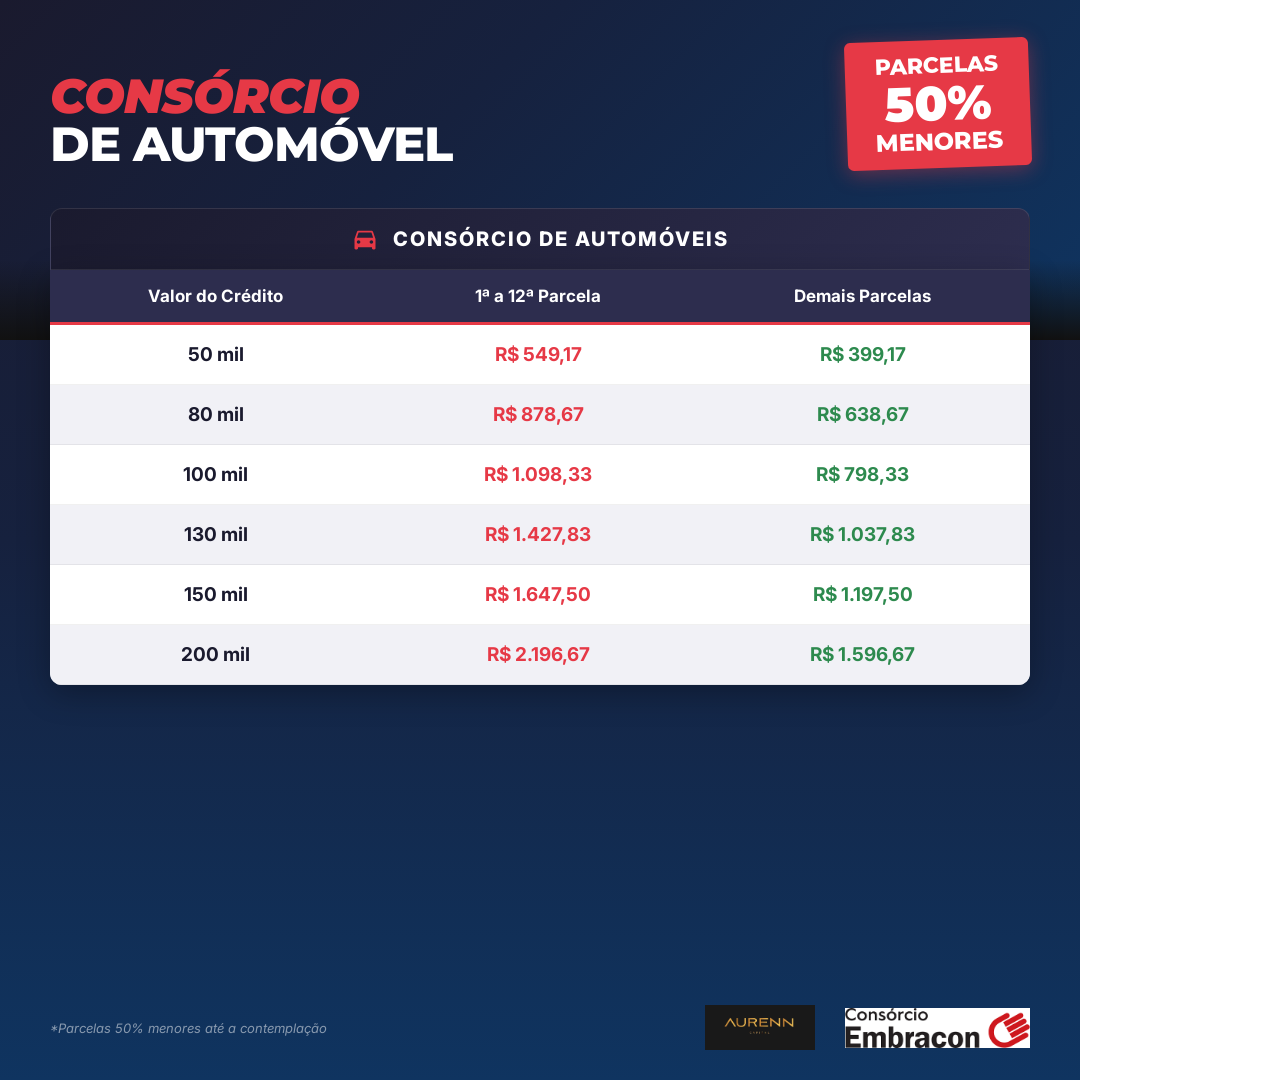
<file: simulador-main/tabela-automoveis-whatsapp.html>
<!DOCTYPE html>
<html lang="pt-BR">

<head>
    <meta charset="UTF-8">
    <meta name="viewport" content="width=device-width, initial-scale=1.0">
    <title>Consórcio de Automóveis - Embracon</title>
    <link rel="preconnect" href="https://fonts.googleapis.com">
    <link rel="preconnect" href="https://fonts.gstatic.com" crossorigin>
    <link
        href="https://fonts.googleapis.com/css2?family=Inter:wght@400;600;700;800;900&family=Montserrat:wght@700;800;900&display=swap"
        rel="stylesheet">
    <style>
        * {
            margin: 0;
            padding: 0;
            box-sizing: border-box;
        }

        body {
            width: 1080px;
            height: 1080px;
            overflow: hidden;
            font-family: 'Inter', sans-serif;
            position: relative;
        }

        .container {
            width: 1080px;
            height: 1080px;
            position: relative;
            background: linear-gradient(180deg, #1a1a2e 0%, #16213e 50%, #0f3460 100%);
            display: flex;
            flex-direction: column;
            align-items: center;
            overflow: hidden;
        }

        /* Background decorative overlay */
        .bg-overlay {
            position: absolute;
            top: 0;
            left: 0;
            width: 100%;
            height: 340px;
            background: linear-gradient(135deg, #1a1a2e 0%, #16213e 40%, #0f3460 100%);
            z-index: 0;
        }

        .bg-overlay::after {
            content: '';
            position: absolute;
            bottom: 0;
            left: 0;
            width: 100%;
            height: 80px;
            background: linear-gradient(to bottom, transparent, #111);
        }

        /* Car icon decorative */
        .car-icon {
            position: absolute;
            top: 30px;
            right: 40px;
            width: 120px;
            height: 120px;
            opacity: 0.15;
            z-index: 1;
        }

        .car-icon svg {
            width: 100%;
            height: 100%;
            fill: white;
        }

        /* Title section */
        .title-area {
            position: relative;
            z-index: 2;
            width: 100%;
            padding: 40px 50px 20px;
            display: flex;
            align-items: flex-end;
            justify-content: space-between;
        }

        .title-left h1 {
            font-family: 'Montserrat', sans-serif;
            font-weight: 900;
            font-size: 48px;
            color: white;
            line-height: 1;
            text-transform: uppercase;
            letter-spacing: -1px;
        }

        .title-left h1 .italic {
            font-style: italic;
            color: #e63946;
        }

        .title-left h1 .white {
            font-weight: 800;
            color: white;
        }

        .badge {
            background: #e63946;
            color: white;
            padding: 12px 28px;
            border-radius: 6px;
            text-align: center;
            transform: rotate(-2deg);
            box-shadow: 0 4px 20px rgba(230, 57, 70, 0.4);
        }

        .badge .parcelas {
            font-family: 'Montserrat', sans-serif;
            font-size: 22px;
            font-weight: 800;
            text-transform: uppercase;
        }

        .badge .percent {
            font-family: 'Montserrat', sans-serif;
            font-size: 48px;
            font-weight: 900;
            line-height: 1;
        }

        .badge .menores {
            font-family: 'Montserrat', sans-serif;
            font-size: 24px;
            font-weight: 800;
            text-transform: uppercase;
        }

        /* Table section */
        .table-section {
            position: relative;
            z-index: 2;
            width: 100%;
            padding: 20px 50px;
            flex: 1;
            display: flex;
            flex-direction: column;
        }

        .table-header {
            background: linear-gradient(135deg, #1a1a2e, #2d2d4e);
            border: 1px solid rgba(255, 255, 255, 0.1);
            border-radius: 12px 12px 0 0;
            padding: 16px 0;
            display: flex;
            align-items: center;
            justify-content: center;
            gap: 14px;
        }

        .table-header svg {
            width: 28px;
            height: 28px;
            fill: #e63946;
        }

        .table-header span {
            font-weight: 800;
            font-size: 20px;
            color: white;
            text-transform: uppercase;
            letter-spacing: 2px;
        }

        table {
            width: 100%;
            border-collapse: collapse;
            background: rgba(255, 255, 255, 0.97);
            border-radius: 0 0 12px 12px;
            overflow: hidden;
            box-shadow: 0 8px 32px rgba(0, 0, 0, 0.3);
        }

        thead th {
            background: #2d2d4e;
            color: white;
            font-weight: 700;
            font-size: 17px;
            padding: 16px 20px;
            text-align: center;
            border-bottom: 3px solid #e63946;
        }

        tbody tr {
            transition: background 0.2s;
        }

        tbody tr:nth-child(even) {
            background: rgba(240, 240, 245, 0.8);
        }

        tbody tr:nth-child(odd) {
            background: rgba(255, 255, 255, 0.95);
        }

        tbody td {
            padding: 18px 20px;
            text-align: center;
            font-size: 19px;
            font-weight: 600;
            color: #1a1a2e;
            border-bottom: 1px solid rgba(0, 0, 0, 0.06);
        }

        tbody td:first-child {
            font-weight: 700;
            color: #1a1a2e;
        }

        tbody td:nth-child(2) {
            color: #e63946;
            font-weight: 700;
        }

        tbody td:nth-child(3) {
            color: #2d8a4e;
            font-weight: 700;
        }

        /* Footer */
        .footer {
            position: relative;
            z-index: 2;
            width: 100%;
            padding: 16px 50px 30px;
            display: flex;
            align-items: center;
            justify-content: space-between;
        }

        .footer .note {
            font-size: 13px;
            color: rgba(255, 255, 255, 0.5);
            font-style: italic;
        }

        .footer .logos {
            display: flex;
            align-items: center;
            gap: 30px;
        }

        .footer .logo-crinvest {
            display: flex;
            align-items: center;
            gap: 10px;
        }

        .footer .logo-crinvest img {
            height: 45px;
        }

        .footer .logo-embracon {
            display: flex;
            align-items: center;
            gap: 10px;
        }

        .footer .logo-embracon img {
            height: 40px;
        }
    </style>
</head>

<body>
    <div class="container">
        <!-- Background -->
        <div class="bg-overlay"></div>

        <!-- Decorative car icon -->
        <div class="car-icon">
            <svg viewBox="0 0 24 24">
                <path
                    d="M18.92 6.01C18.72 5.42 18.16 5 17.5 5h-11c-.66 0-1.21.42-1.42 1.01L3 12v8c0 .55.45 1 1 1h1c.55 0 1-.45 1-1v-1h12v1c0 .55.45 1 1 1h1c.55 0 1-.45 1-1v-8l-2.08-5.99zM6.5 16c-.83 0-1.5-.67-1.5-1.5S5.67 13 6.5 13s1.5.67 1.5 1.5S7.33 16 6.5 16zm11 0c-.83 0-1.5-.67-1.5-1.5s.67-1.5 1.5-1.5 1.5.67 1.5 1.5-.67 1.5-1.5 1.5zM5 11l1.5-4.5h11L19 11H5z" />
            </svg>
        </div>

        <!-- Title area -->
        <div class="title-area">
            <div class="title-left">
                <h1>
                    <span class="italic">CONSÓRCIO</span><br>
                    <span class="white">DE AUTOMÓVEL</span>
                </h1>
            </div>
            <div class="badge">
                <div class="parcelas">PARCELAS</div>
                <div class="percent">50%</div>
                <div class="menores">MENORES</div>
            </div>
        </div>

        <!-- Table -->
        <div class="table-section">
            <div class="table-header">
                <svg viewBox="0 0 24 24">
                    <path
                        d="M18.92 6.01C18.72 5.42 18.16 5 17.5 5h-11c-.66 0-1.21.42-1.42 1.01L3 12v8c0 .55.45 1 1 1h1c.55 0 1-.45 1-1v-1h12v1c0 .55.45 1 1 1h1c.55 0 1-.45 1-1v-8l-2.08-5.99zM6.5 16c-.83 0-1.5-.67-1.5-1.5S5.67 13 6.5 13s1.5.67 1.5 1.5S7.33 16 6.5 16zm11 0c-.83 0-1.5-.67-1.5-1.5s.67-1.5 1.5-1.5 1.5.67 1.5 1.5-.67 1.5-1.5 1.5zM5 11l1.5-4.5h11L19 11H5z" />
                </svg>
                <span>Consórcio de Automóveis</span>
            </div>
            <table>
                <thead>
                    <tr>
                        <th>Valor do Crédito</th>
                        <th>1ª a 12ª Parcela</th>
                        <th>Demais Parcelas</th>
                    </tr>
                </thead>
                <tbody>
                    <tr>
                        <td>50 mil</td>
                        <td>R$ 549,17</td>
                        <td>R$ 399,17</td>
                    </tr>
                    <tr>
                        <td>80 mil</td>
                        <td>R$ 878,67</td>
                        <td>R$ 638,67</td>
                    </tr>
                    <tr>
                        <td>100 mil</td>
                        <td>R$ 1.098,33</td>
                        <td>R$ 798,33</td>
                    </tr>
                    <tr>
                        <td>130 mil</td>
                        <td>R$ 1.427,83</td>
                        <td>R$ 1.037,83</td>
                    </tr>
                    <tr>
                        <td>150 mil</td>
                        <td>R$ 1.647,50</td>
                        <td>R$ 1.197,50</td>
                    </tr>
                    <tr>
                        <td>200 mil</td>
                        <td>R$ 2.196,67</td>
                        <td>R$ 1.596,67</td>
                    </tr>
                </tbody>
            </table>
        </div>

        <!-- Footer -->
        <div class="footer">
            <div class="note">*Parcelas 50% menores até a contemplação</div>
            <div class="logos">
                <div class="logo-crinvest">
                    <img src="logo-crinvest.png" alt="Aurenn Capital">
                </div>
                <div class="logo-embracon">
                    <img src="logo-embracon.png" alt="Embracon">
                </div>
            </div>
        </div>
    </div>
</body>

</html>
</file>
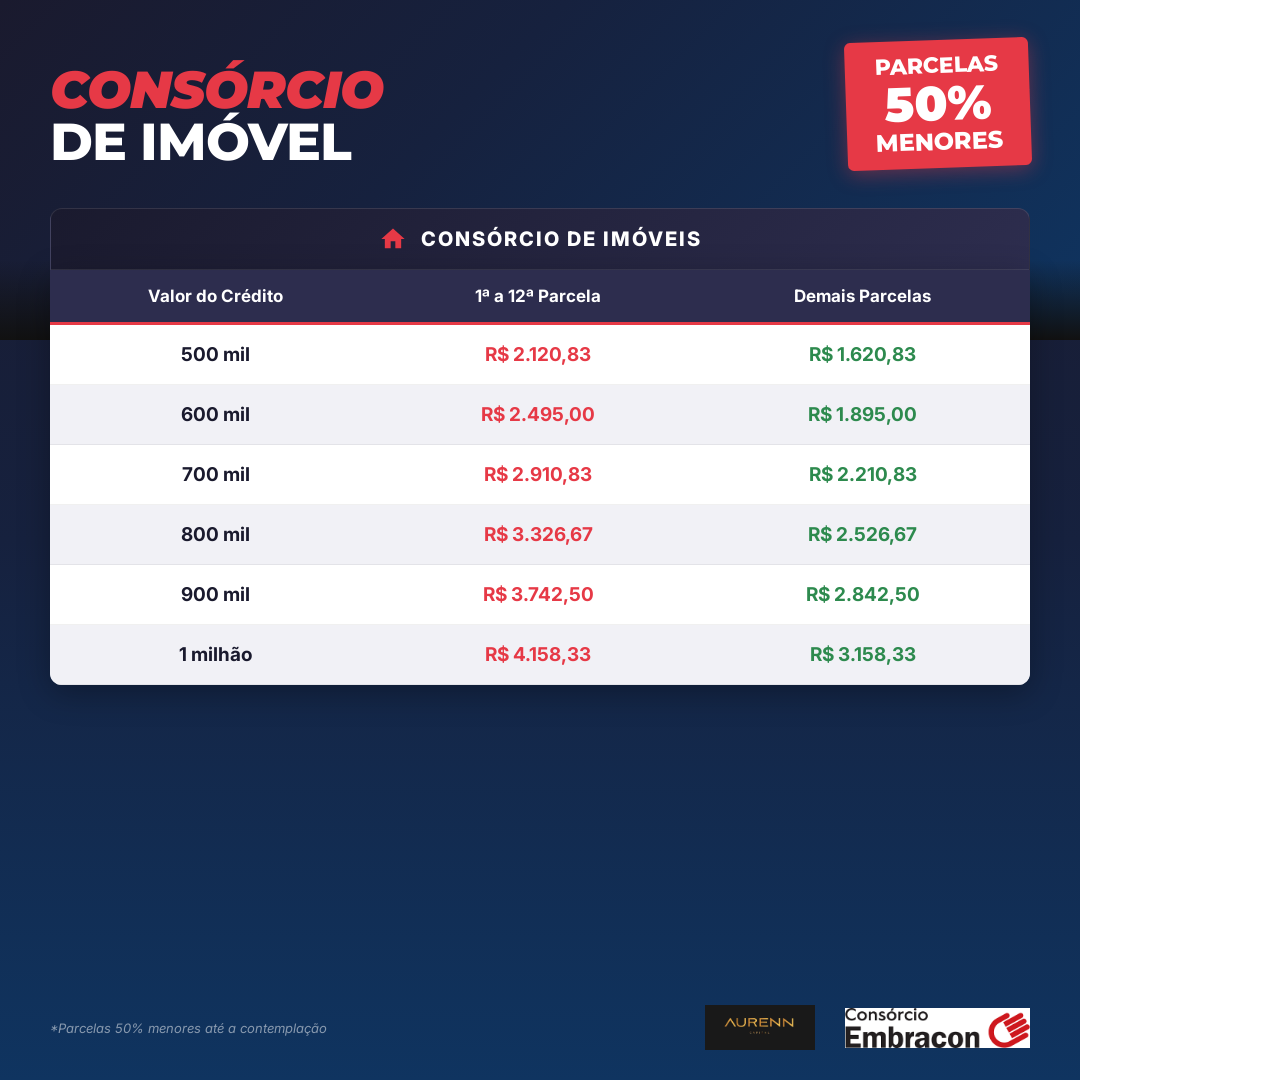
<file: simulador-main/tabela-imoveis-whatsapp.html>
<!DOCTYPE html>
<html lang="pt-BR">

<head>
    <meta charset="UTF-8">
    <meta name="viewport" content="width=device-width, initial-scale=1.0">
    <title>Consórcio de Imóveis - Embracon</title>
    <link rel="preconnect" href="https://fonts.googleapis.com">
    <link rel="preconnect" href="https://fonts.gstatic.com" crossorigin>
    <link
        href="https://fonts.googleapis.com/css2?family=Inter:wght@400;600;700;800;900&family=Montserrat:wght@700;800;900&display=swap"
        rel="stylesheet">
    <style>
        * {
            margin: 0;
            padding: 0;
            box-sizing: border-box;
        }

        body {
            width: 1080px;
            height: 1080px;
            overflow: hidden;
            font-family: 'Inter', sans-serif;
            position: relative;
        }

        .container {
            width: 1080px;
            height: 1080px;
            position: relative;
            background: linear-gradient(180deg, #1a1a2e 0%, #16213e 50%, #0f3460 100%);
            display: flex;
            flex-direction: column;
            align-items: center;
            overflow: hidden;
        }

        /* Background decorative image overlay */
        .bg-overlay {
            position: absolute;
            top: 0;
            left: 0;
            width: 100%;
            height: 340px;
            background: linear-gradient(135deg, #1a1a2e 0%, #16213e 40%, #0f3460 100%);
            z-index: 0;
        }

        .bg-overlay::after {
            content: '';
            position: absolute;
            bottom: 0;
            left: 0;
            width: 100%;
            height: 80px;
            background: linear-gradient(to bottom, transparent, #111);
        }

        /* House icon decorative */
        .house-icon {
            position: absolute;
            top: 30px;
            right: 40px;
            width: 120px;
            height: 120px;
            opacity: 0.15;
            z-index: 1;
        }

        .house-icon svg {
            width: 100%;
            height: 100%;
            fill: white;
        }

        /* Title section */
        .title-area {
            position: relative;
            z-index: 2;
            width: 100%;
            padding: 40px 50px 20px;
            display: flex;
            align-items: flex-end;
            justify-content: space-between;
        }

        .title-left h1 {
            font-family: 'Montserrat', sans-serif;
            font-weight: 900;
            font-size: 52px;
            color: white;
            line-height: 1;
            text-transform: uppercase;
            letter-spacing: -1px;
        }

        .title-left h1 .italic {
            font-style: italic;
            color: #e63946;
        }

        .title-left h1 .white {
            font-weight: 800;
            color: white;
        }

        .badge {
            background: #e63946;
            color: white;
            padding: 12px 28px;
            border-radius: 6px;
            text-align: center;
            transform: rotate(-2deg);
            box-shadow: 0 4px 20px rgba(230, 57, 70, 0.4);
        }

        .badge .parcelas {
            font-family: 'Montserrat', sans-serif;
            font-size: 22px;
            font-weight: 800;
            text-transform: uppercase;
        }

        .badge .percent {
            font-family: 'Montserrat', sans-serif;
            font-size: 48px;
            font-weight: 900;
            line-height: 1;
        }

        .badge .menores {
            font-family: 'Montserrat', sans-serif;
            font-size: 24px;
            font-weight: 800;
            text-transform: uppercase;
        }

        /* Table section */
        .table-section {
            position: relative;
            z-index: 2;
            width: 100%;
            padding: 20px 50px;
            flex: 1;
            display: flex;
            flex-direction: column;
        }

        .table-header {
            background: linear-gradient(135deg, #1a1a2e, #2d2d4e);
            border: 1px solid rgba(255, 255, 255, 0.1);
            border-radius: 12px 12px 0 0;
            padding: 16px 0;
            display: flex;
            align-items: center;
            justify-content: center;
            gap: 14px;
        }

        .table-header svg {
            width: 28px;
            height: 28px;
            fill: #e63946;
        }

        .table-header span {
            font-weight: 800;
            font-size: 20px;
            color: white;
            text-transform: uppercase;
            letter-spacing: 2px;
        }

        table {
            width: 100%;
            border-collapse: collapse;
            background: rgba(255, 255, 255, 0.97);
            border-radius: 0 0 12px 12px;
            overflow: hidden;
            box-shadow: 0 8px 32px rgba(0, 0, 0, 0.3);
        }

        thead th {
            background: #2d2d4e;
            color: white;
            font-weight: 700;
            font-size: 17px;
            padding: 16px 20px;
            text-align: center;
            border-bottom: 3px solid #e63946;
        }

        tbody tr {
            transition: background 0.2s;
        }

        tbody tr:nth-child(even) {
            background: rgba(240, 240, 245, 0.8);
        }

        tbody tr:nth-child(odd) {
            background: rgba(255, 255, 255, 0.95);
        }

        tbody td {
            padding: 18px 20px;
            text-align: center;
            font-size: 19px;
            font-weight: 600;
            color: #1a1a2e;
            border-bottom: 1px solid rgba(0, 0, 0, 0.06);
        }

        tbody td:first-child {
            font-weight: 700;
            color: #1a1a2e;
        }

        tbody td:nth-child(2) {
            color: #e63946;
            font-weight: 700;
        }

        tbody td:nth-child(3) {
            color: #2d8a4e;
            font-weight: 700;
        }

        /* Footer */
        .footer {
            position: relative;
            z-index: 2;
            width: 100%;
            padding: 16px 50px 30px;
            display: flex;
            align-items: center;
            justify-content: space-between;
        }

        .footer .note {
            font-size: 13px;
            color: rgba(255, 255, 255, 0.5);
            font-style: italic;
        }

        .footer .logos {
            display: flex;
            align-items: center;
            gap: 30px;
        }

        .footer .logo-crinvest {
            display: flex;
            align-items: center;
            gap: 10px;
        }

        .footer .logo-crinvest img {
            height: 45px;
        }

        .footer .logo-embracon {
            display: flex;
            align-items: center;
            gap: 10px;
        }

        .footer .logo-embracon img {
            height: 40px;
        }

        .logo-text {
            font-weight: 700;
            font-size: 18px;
            color: white;
        }

        .logo-text .brand {
            font-size: 24px;
            font-weight: 900;
        }
    </style>
</head>

<body>
    <div class="container">
        <!-- Background -->
        <div class="bg-overlay"></div>

        <!-- Decorative house icon -->
        <div class="house-icon">
            <svg viewBox="0 0 24 24">
                <path d="M10 20v-6h4v6h5v-8h3L12 3 2 12h3v8z" />
            </svg>
        </div>

        <!-- Title area -->
        <div class="title-area">
            <div class="title-left">
                <h1>
                    <span class="italic">CONSÓRCIO</span><br>
                    <span class="white">DE IMÓVEL</span>
                </h1>
            </div>
            <div class="badge">
                <div class="parcelas">PARCELAS</div>
                <div class="percent">50%</div>
                <div class="menores">MENORES</div>
            </div>
        </div>

        <!-- Table -->
        <div class="table-section">
            <div class="table-header">
                <svg viewBox="0 0 24 24">
                    <path d="M10 20v-6h4v6h5v-8h3L12 3 2 12h3v8z" />
                </svg>
                <span>Consórcio de Imóveis</span>
            </div>
            <table>
                <thead>
                    <tr>
                        <th>Valor do Crédito</th>
                        <th>1ª a 12ª Parcela</th>
                        <th>Demais Parcelas</th>
                    </tr>
                </thead>
                <tbody>
                    <tr>
                        <td>500 mil</td>
                        <td>R$ 2.120,83</td>
                        <td>R$ 1.620,83</td>
                    </tr>
                    <tr>
                        <td>600 mil</td>
                        <td>R$ 2.495,00</td>
                        <td>R$ 1.895,00</td>
                    </tr>
                    <tr>
                        <td>700 mil</td>
                        <td>R$ 2.910,83</td>
                        <td>R$ 2.210,83</td>
                    </tr>
                    <tr>
                        <td>800 mil</td>
                        <td>R$ 3.326,67</td>
                        <td>R$ 2.526,67</td>
                    </tr>
                    <tr>
                        <td>900 mil</td>
                        <td>R$ 3.742,50</td>
                        <td>R$ 2.842,50</td>
                    </tr>
                    <tr>
                        <td>1 milhão</td>
                        <td>R$ 4.158,33</td>
                        <td>R$ 3.158,33</td>
                    </tr>
                </tbody>
            </table>
        </div>

        <!-- Footer -->
        <div class="footer">
            <div class="note">*Parcelas 50% menores até a contemplação</div>
            <div class="logos">
                <div class="logo-crinvest">
                    <img src="logo-crinvest.png" alt="Aurenn Capital">
                </div>
                <div class="logo-embracon">
                    <img src="logo-embracon.png" alt="Embracon">
                </div>
            </div>
        </div>
    </div>
</body>

</html>
</file>
